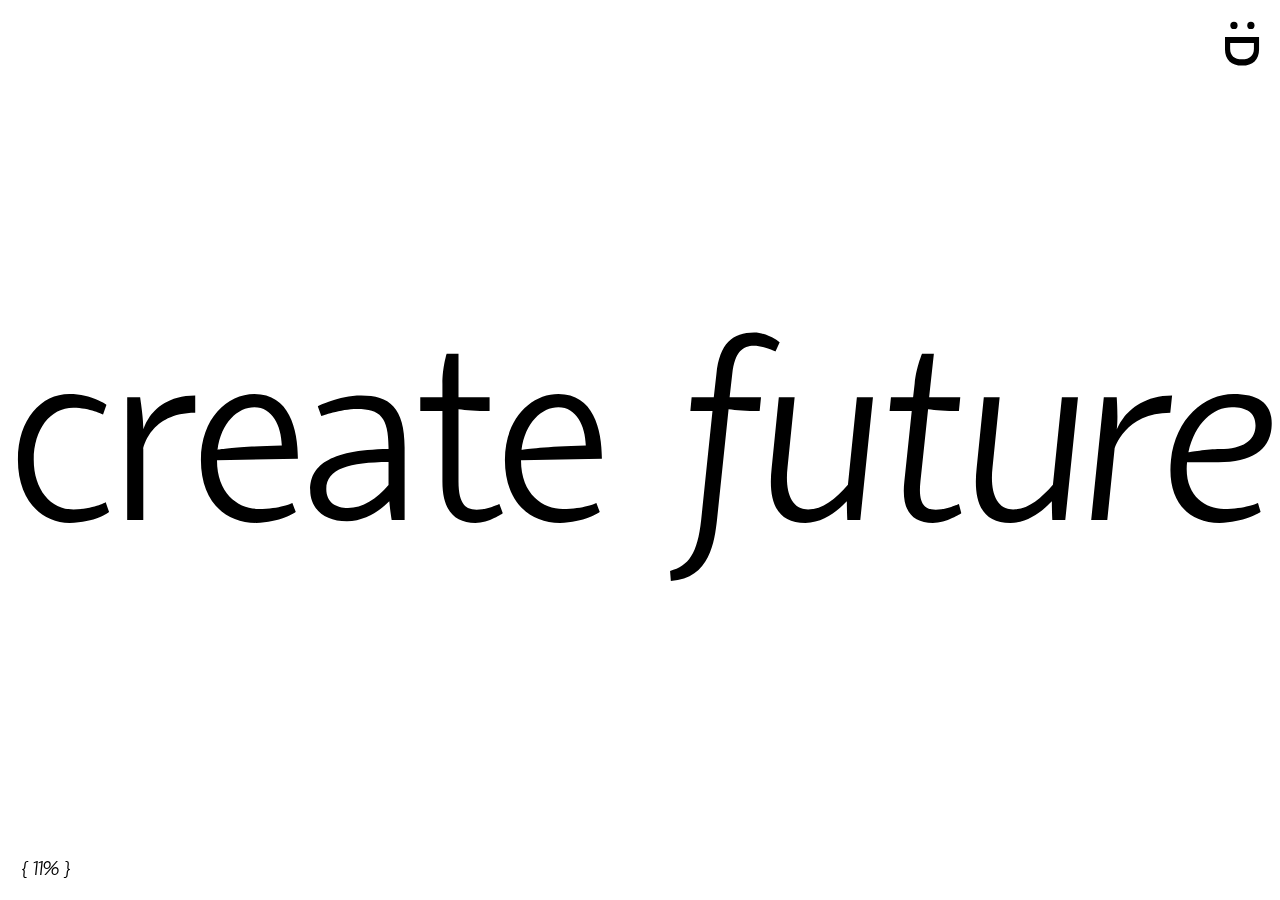
<file: AND-Brend-site/index.html>
<!DOCTYPE html>
<html lang="en">
<head>
    <meta charset="UTF-8">
    <meta http-equiv="X-UA-Compatible" content="IE=edge">
    <meta name="viewport" content="width=device-width, initial-scale=1.0">
    <title>AND Brand</title>
    <link rel="stylesheet" href="style.css">
</head>
<body>
    <div id="frame-1__header">
        <img id="logo" src="images/Logo.svg" alt="Logo">
    </div>

    <div id="frame-1">
        <h1 id="frame-one"></h1>
        <h1 id="frame-two"></h1>
    </div>

    <div id="frame1-shtorka-up"></div>
    <div id="frame1-shtorka-down"></div>

    <div id="frame1-shtorka-up-one"></div>
    <div id="frame1-shtorka-down-one"></div>

    <div id="frame1-shtorka-up-two"></div>
    <div id="frame1-shtorka-down-two"></div>
    <div id="frame1-shtorka-down-two-circle"></div>



    <div id="frame-1__footer">
        <p id="frame-1__footer-text">{ 1% }</p>
    </div>
    

    <script>

        timer = 1;
        let timerId = setInterval(() => timing(), 60);

        function timing(){
            document.getElementById("frame-1__footer-text").innerHTML = '{ '+timer+'% }';
            timer+=1;

            if (timer == 101) {
                clearInterval(timerId);
            }
        }

        const nulls = document.getElementById("frame1-shtorka-down");
        const one = document.getElementById("frame1-shtorka-down-one");
        const two = document.getElementById("frame1-shtorka-up-two");
        const three = document.getElementById("frame1-shtorka-up");
        const four = document.getElementById("frame1-shtorka-down-two-circle");

        document.getElementById("frame-one").innerHTML = 'create';
        document.getElementById("frame-two").innerHTML = 'future';
        document.getElementById("frame-one").setAttribute('style','font-style: light');
        document.getElementById("frame-two").setAttribute('style','font-style: italic');
        document.getElementById("frame-1").style.zIndex = '10';
        document.getElementById('logo').style.zIndex = '10';
        document.getElementById('frame-1__footer-text').style.zIndex = '10';
        
        three.addEventListener("animationstart", () => {
            document.getElementById('logo').src = 'images/Logo.svg';
            document.getElementById('frame-1__footer-text').style.color = 'rgb(255, 255, 255)';
            document.getElementById('frame-1').style.color = 'rgb(255, 255, 255)';
        });
        nulls.addEventListener("animationstart", () => {
            document.getElementById("frame-one").innerHTML = 'create';
            document.getElementById("frame-two").innerHTML = 'future';
            document.getElementById("frame-one").setAttribute('style','font-style: light');
            document.getElementById("frame-two").setAttribute('style','font-style: italic');
            document.getElementById('logo').src = 'images/logoWhite.svg';
            document.getElementById('frame-1__footer-text').style.color = 'rgb(255, 255, 255)';
            document.getElementById('frame-1').style.color = 'rgb(255, 255, 255)';

        });
        nulls.addEventListener("animationend", () => {
            document.getElementById("frame-one").innerHTML = 'be';
            document.getElementById("frame-two").innerHTML = 'yourself';
            document.getElementById('logo').src = 'images/logoWhite.svg';
        });

        one.addEventListener("animationend", () => {
            document.getElementById("frame-one").innerHTML = 'stand';
            document.getElementById("frame-two").innerHTML = 'out';
            document.getElementById("frame-one").setAttribute('style','font-style: italic');
            document.getElementById("frame-two").setAttribute('style','font-style: light');
        });



    </script>
</body>
</html>
</file>
<file: AND-Brend-site/style.css>
@font-face {
  font-family: 'HattoriHanzo';
  src: url(fonts/HattoriHanzo.otf);
}

@font-face {
  font-family: 'HattoriHanzo';
  font-style: italic;
  src: url(fonts/HattoriHanzoItalic.otf);
}

html, body{
  width: 100vw;
  height: 100vh;
  margin: 0;
  padding: 0;
  overflow: hidden;
}

body {
  display: flex;
  flex-direction: column;
}

#frame-1 {
  display: flex;
  flex-direction: row;
  justify-content: center;
  align-items: center;
  gap: 5%;
  flex-grow: 1;
  mix-blend-mode: difference;
  animation: glitch 200ms infinite;
  
}

#frame-1__footer {
  display: flex;
  align-items:inherit;
  mix-blend-mode: difference;
  
}

#logo {
  mix-blend-mode: difference;
}

#frame-one {
    font-family: 'HattoriHanzo';
    font-size: 263.625px;
    font-weight: 300;
}

#frame-two {
  font-family: 'HattoriHanzo';
  font-size: 263.625px;
  font-weight: 300;
}

#frame-1__header {
  display: flex;
  flex-direction: row-reverse;
  margin-right: 10.86px;
  padding-top: 20.86px;
}

#frame-1__footer-text {
  font-family: 'HattoriHanzo';
  font-style: italic;
  font-weight: 300;
  font-size: 20px;
  line-height: 20px;
  padding-left: 20.86px;
}

@keyframes up-shtorka {
  from {
    top: 100%;
    background-color: #000;
  }

  to {
    top: 0%;
    background-color: #000;
  }
}

@keyframes up-shtorka-back {
  from {
    top: 100%;
    background-color: #fff;
  }

  to {
    top: 0%;
    background-color: #fff;
  }
}

@keyframes up-shtorka-circle {
  0% {
    width: 4.5%;
    height: 11.5%;
    background-color: #000;
    border-radius: 100%;
    margin-left: 59%;
    margin-top: 24%;
    
  }

  90% {
    z-index: 20;
  }

  100% {
    width: 100%;
    height: 100%;
    background-color: #000;
    border-radius: 0%;
    margin-left: 0%;
    margin-top: 0%;
    z-index: 20;
  }
}

#frame1-shtorka-up { 
  position: absolute;
  top: 0;
  left: 0;
  width: 100%;
  height: 100%;
  animation: up-shtorka 1s linear;
  animation-delay: 0s;
  animation-fill-mode:forwards;
}
#frame1-shtorka-down {
  position: absolute;
  top: 0;
  left: 0;
  width: 100%;
  height: 100%;
  animation: up-shtorka-back 1s linear;
  animation-delay: 1s;
  animation-fill-mode:forwards;
}

#frame1-shtorka-up-one { 
  position: absolute;
  top: 0;
  left: 0;
  width: 100%;
  height: 100%;
  animation: up-shtorka 1s linear;
  animation-delay: 2s;
  animation-fill-mode:forwards;
}

#frame1-shtorka-down-one {
  position: absolute;
  top: 0;
  left: 0;
  width: 100%;
  height: 100%;
  animation: up-shtorka-back 1s linear;
  animation-delay: 3s;
  animation-fill-mode:forwards;
}

#frame1-shtorka-up-two { 
  position: absolute;
  top: 0;
  left: 0;
  width: 100%;
  height: 100%;
  animation: up-shtorka 1s linear;
  animation-delay: 4s;
  animation-fill-mode:forwards;
}
#frame1-shtorka-down-two {
  position: absolute;
  top: 0;
  left: 0;
  width: 100%;
  height: 100%;
  animation: up-shtorka-back 1s linear;
  animation-delay: 5s;
  animation-fill-mode:forwards;
}

#frame1-shtorka-down-two-circle {
  position: absolute;
  top: 0;
  left: 0;
  width: 100%;
  height: 100%;
  animation: up-shtorka-circle 1s linear;
  animation-delay: 6s;
  animation-fill-mode:forwards;
}


@keyframes glitch {
  0% {
    text-shadow: 0.05em 0 0 #00fffc, -0.03em -0.04em 0 #fc00ff,
      0.025em 0.04em 0 #fffc00;
  }
  15% {
    text-shadow: 0.05em 0 0 #00fffc, -0.03em -0.04em 0 #fc00ff,
      0.025em 0.04em 0 #fffc00;
  }
  16% {
    text-shadow: -0.05em -0.025em 0 #00fffc, 0.025em 0.035em 0 #fc00ff,
      -0.05em -0.05em 0 #fffc00;
  }
  49% {
    text-shadow: -0.05em -0.025em 0 #00fffc, 0.025em 0.035em 0 #fc00ff,
      -0.05em -0.05em 0 #fffc00;
  }
  50% {
    text-shadow: 0.05em 0.035em 0 #00fffc, 0.03em 0 0 #fc00ff,
      0 -0.04em 0 #fffc00;
  }
  99% {
    text-shadow: 0.05em 0.035em 0 #00fffc, 0.03em 0 0 #fc00ff,
      0 -0.04em 0 #fffc00;
  }
  100% {
    text-shadow: -0.05em 0 0 #00fffc, -0.025em -0.04em 0 #fc00ff,
      -0.04em -0.025em 0 #fffc00;
  }
}
</file>
